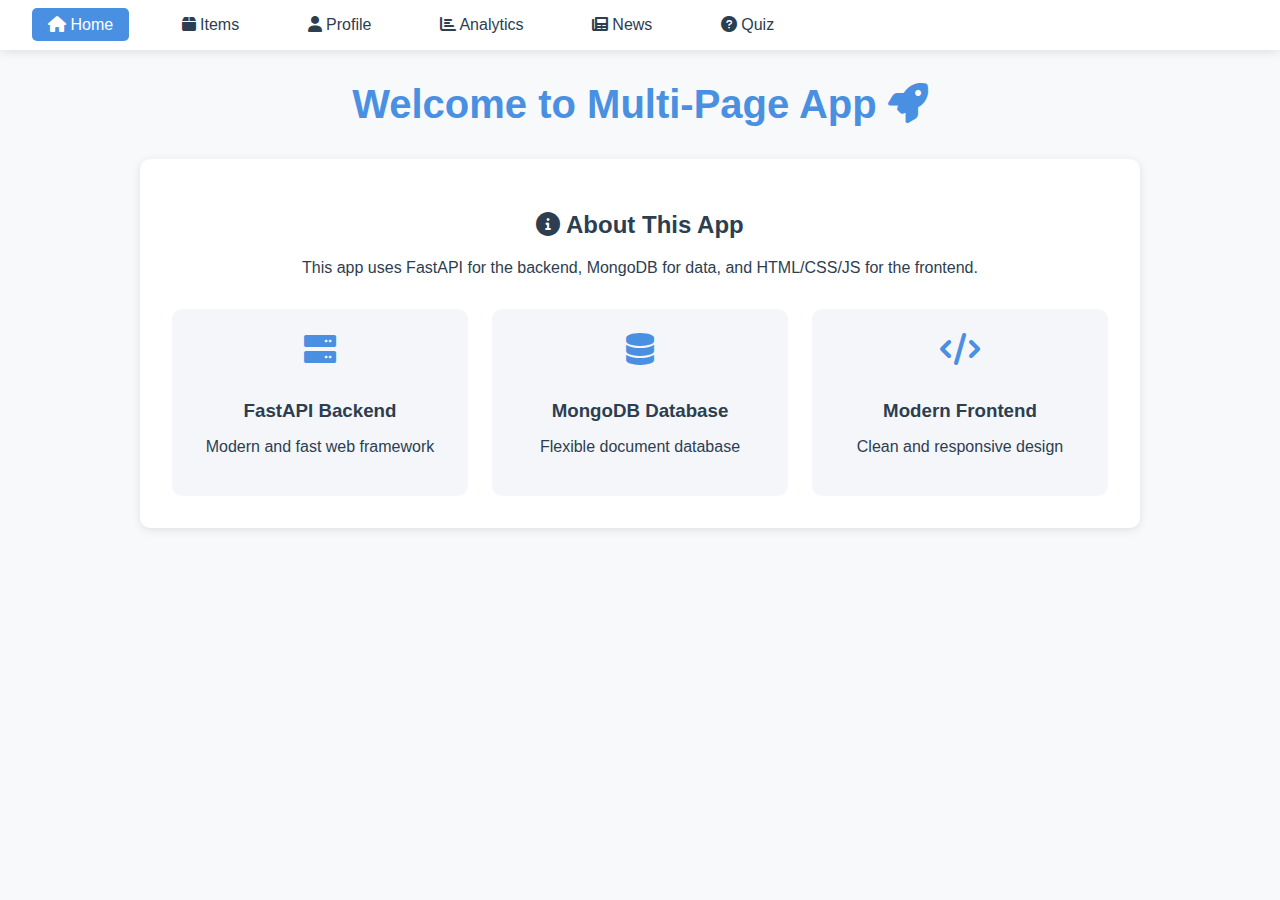
<file: frontend/index.html>
<!DOCTYPE html>
<html lang="en">
<head>
    <meta charset="UTF-8" />
    <title>Home</title>
    <link rel="stylesheet" href="./style.css" />
    <link rel="stylesheet" href="https://cdnjs.cloudflare.com/ajax/libs/font-awesome/6.0.0/css/all.min.css">
</head>
<body>
    <nav class="modern-nav">
        <a href="./index.html" class="active"><i class="fas fa-home"></i> Home</a>
        <a href="./items.html"><i class="fas fa-box"></i> Items</a>
        <a href="./profile.html"><i class="fas fa-user"></i> Profile</a>
        <a href="./analytics.html"><i class="fas fa-chart-bar"></i> Analytics</a>
        <a href="./news.html"><i class="fas fa-newspaper"></i> News</a>
        <a href="./quiz.html"><i class="fas fa-question-circle"></i> Quiz</a>
    </nav>
    
    <main class="container">
        <h1 class="page-title">Welcome to Multi-Page App <i class="fas fa-rocket"></i></h1>
        
        <section class="welcome-section">
            <div class="welcome-card">
                <h2><i class="fas fa-info-circle"></i> About This App</h2>
                <p>This app uses FastAPI for the backend, MongoDB for data, and HTML/CSS/JS for the frontend.</p>
                
                <div class="feature-grid">
                    <div class="feature-card">
                        <i class="fas fa-server"></i>
                        <h3>FastAPI Backend</h3>
                        <p>Modern and fast web framework</p>
                    </div>
                    <div class="feature-card">
                        <i class="fas fa-database"></i>
                        <h3>MongoDB Database</h3>
                        <p>Flexible document database</p>
                    </div>
                    <div class="feature-card">
                        <i class="fas fa-code"></i>
                        <h3>Modern Frontend</h3>
                        <p>Clean and responsive design</p>
                    </div>
                </div>
            </div>
        </section>
    </main>
</body>
</html>
</file>
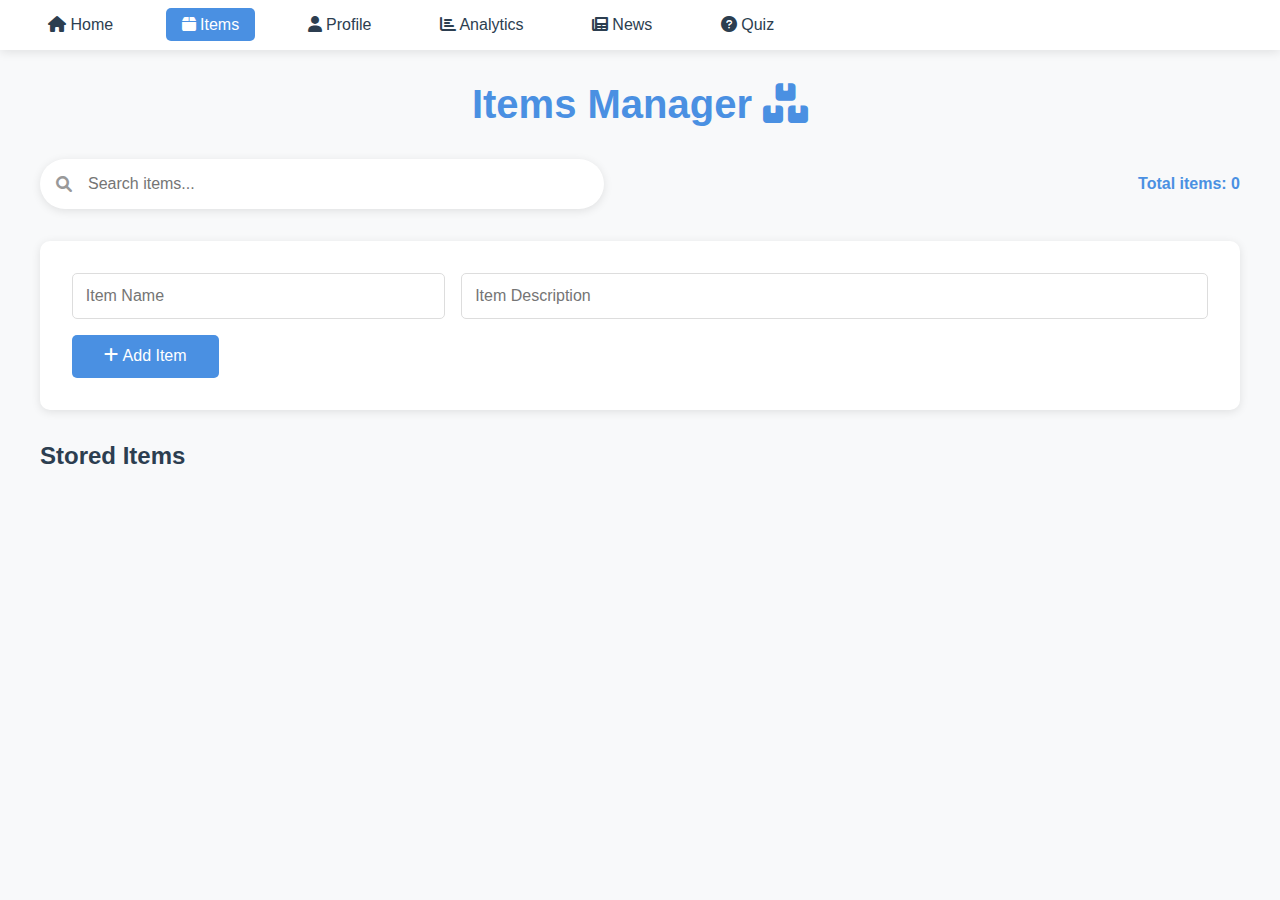
<file: frontend/items.html>
<!DOCTYPE html>
<html lang="en">
<head>
    <meta charset="UTF-8" />
    <title>Items</title>
    <link rel="stylesheet" href="./style.css" />
    <link rel="stylesheet" href="https://cdnjs.cloudflare.com/ajax/libs/font-awesome/6.0.0/css/all.min.css">
</head>
<body>
    <nav class="modern-nav">
        <a href="./index.html"><i class="fas fa-home"></i> Home</a>
        <a href="./items.html" class="active"><i class="fas fa-box"></i> Items</a>
        <a href="./profile.html"><i class="fas fa-user"></i> Profile</a>
        <a href="./analytics.html"><i class="fas fa-chart-bar"></i> Analytics</a>
        <a href="./news.html"><i class="fas fa-newspaper"></i> News</a>
        <a href="./quiz.html"><i class="fas fa-question-circle"></i> Quiz</a>
    </nav>
    
    <main class="container">
        <h1 class="page-title">Items Manager <i class="fas fa-boxes"></i></h1>
        
        <section class="search-section">
            <div class="search-container">
                <div class="search-box">
                    <i class="fas fa-search"></i>
                    <input type="text" id="search" placeholder="Search items...">
                </div>
                <p id="itemCount" class="item-count">Total items: 0</p>
            </div>
        </section>

        <section class="form-section">
            <form id="itemForm" class="add-item-form">
                <div class="form-group">
                    <input type="text" id="name" placeholder="Item Name" required>
                    <input type="text" id="description" placeholder="Item Description" required>
                </div>
                <button type="submit" class="submit-btn">
                    <i class="fas fa-plus"></i> Add Item
                </button>
            </form>
        </section>

        <section class="items-section">
            <h2 class="section-title">Stored Items</h2>
            <div class="items-container">
                <ul id="itemList" class="items-grid"></ul>
            </div>
        </section>
    </main>

    <script src="./scripts/items.js"></script>
</body>
</html>
</file>
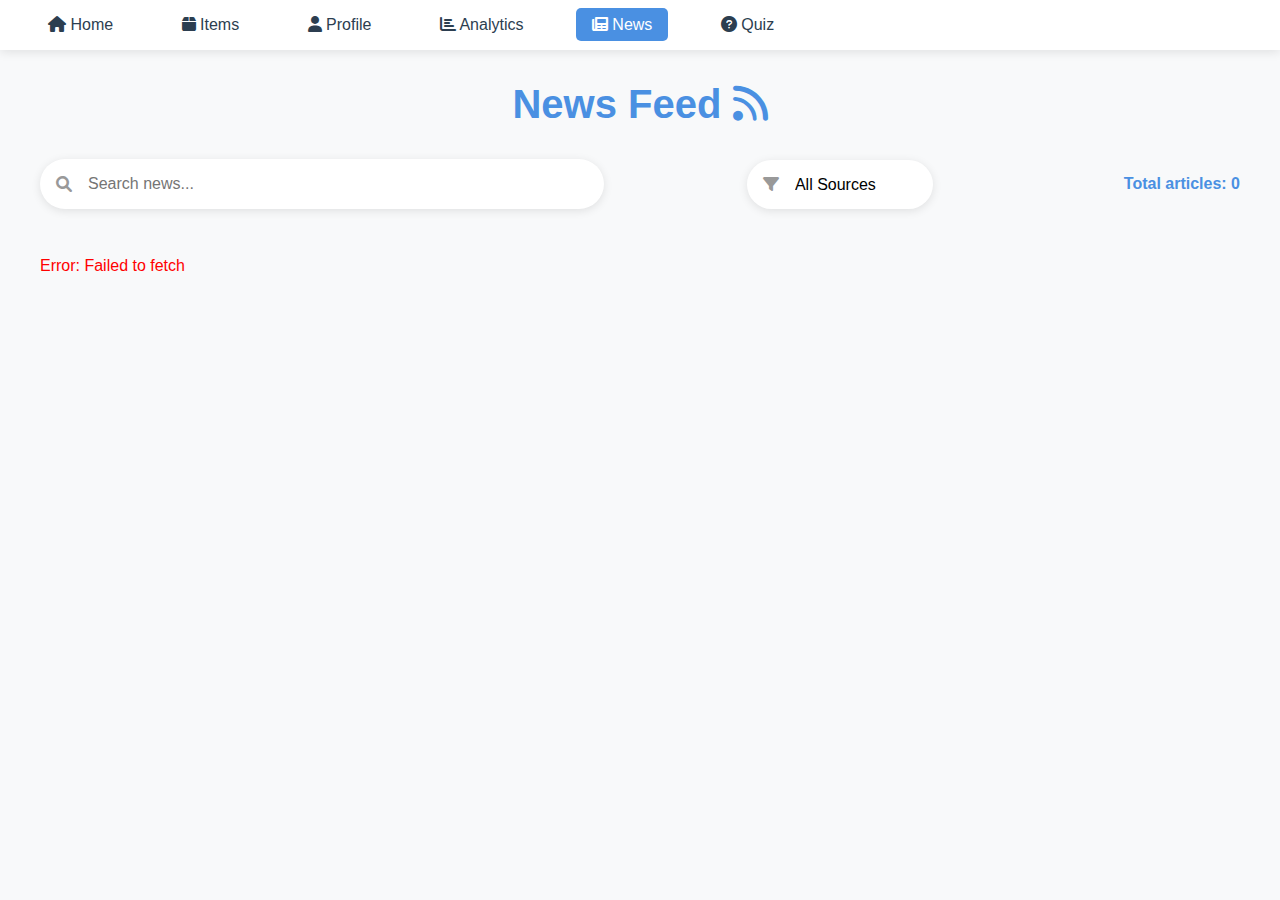
<file: frontend/news.html>
<!DOCTYPE html>
<html lang="en">

<head>
    <meta charset="UTF-8" />
    <title>News Feed</title>
    <link rel="stylesheet" href="style.css" />
    <link rel="stylesheet" href="https://cdnjs.cloudflare.com/ajax/libs/font-awesome/6.0.0/css/all.min.css">
</head>

<body>
    <nav class="modern-nav">
        <a href="index.html"><i class="fas fa-home"></i> Home</a>
        <a href="items.html"><i class="fas fa-box"></i> Items</a>
        <a href="profile.html"><i class="fas fa-user"></i> Profile</a>
        <a href="analytics.html"><i class="fas fa-chart-bar"></i> Analytics</a>
        <a href="news.html" class="active"><i class="fas fa-newspaper"></i> News</a>
        <a href="quiz.html"><i class="fas fa-question-circle"></i> Quiz</a>
    </nav>

    <main class="container">
        <h1 class="page-title">News Feed <i class="fas fa-rss"></i></h1>

        <section class="news-controls">
            <div class="search-container">
                <div class="search-box">
                    <i class="fas fa-search"></i>
                    <input type="text" id="search" placeholder="Search news...">
                </div>
                <div class="source-selector">
                    <i class="fas fa-filter"></i>
                    <select id="source" class="modern-select">
                        <option value="all">All Sources</option>
                        <option value="bbc">BBC</option>
                        <option value="guardian">The Guardian</option>
                    </select>
                </div>
                <p id="articleCount" class="item-count">Total articles: 0</p>
            </div>
        </section>

        <section class="news-section">
            <div id="newsList" class="news-grid"></div>
            <div id="loading" class="loading-spinner">
                <i class="fas fa-spinner fa-spin"></i>
                <span>Loading...</span>
            </div>
        </section>
    </main>

    <script src="scripts/news.js"></script>
</body>

</html>
</file>
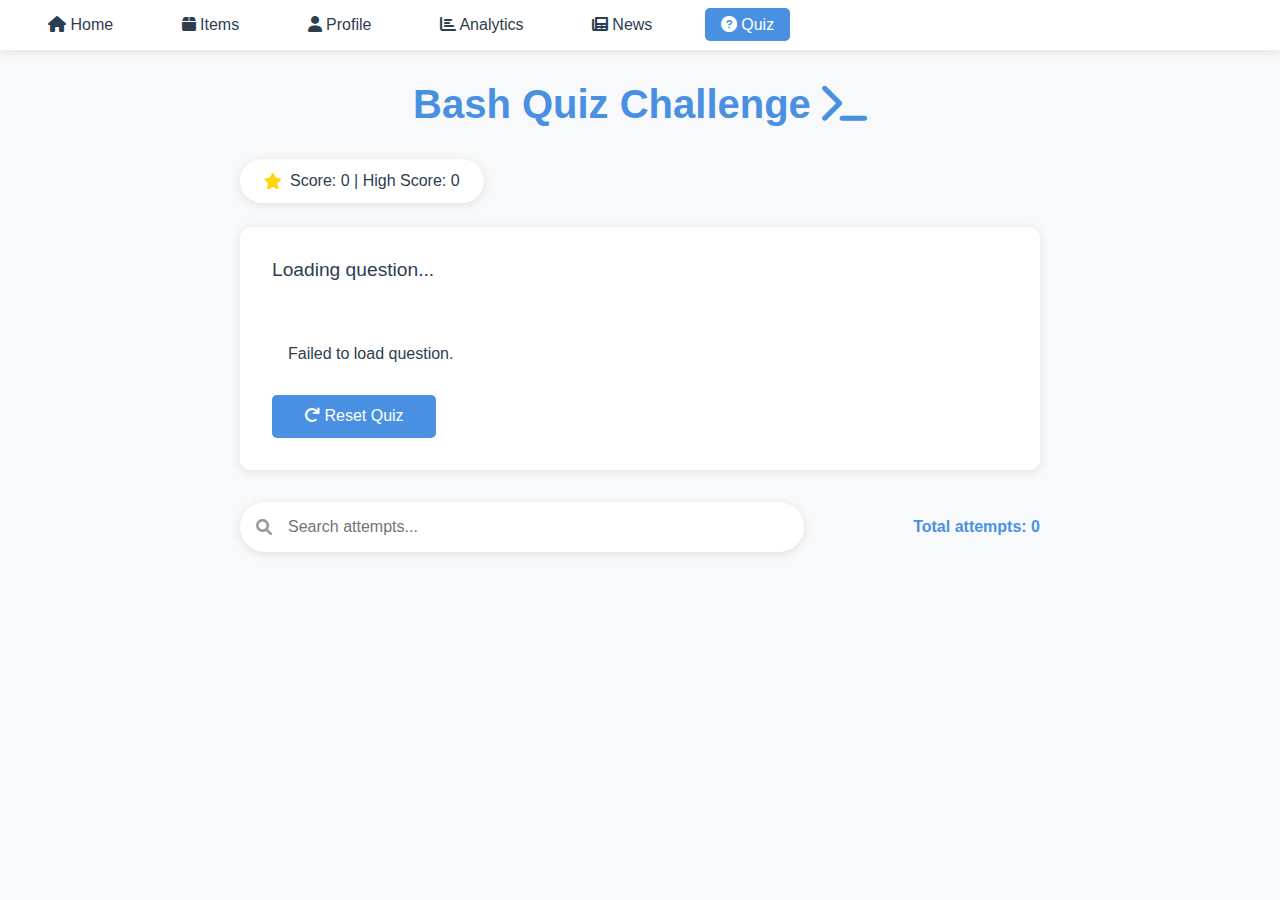
<file: frontend/quiz.html>
<!DOCTYPE html>
<html lang="en">
<head>
    <meta charset="UTF-8" />
    <title>Bash Quiz</title>
    <link rel="stylesheet" href="./style.css" />
    <link rel="stylesheet" href="https://cdnjs.cloudflare.com/ajax/libs/font-awesome/6.0.0/css/all.min.css">
</head>
<body>
    <nav class="modern-nav">
        <a href="./index.html"><i class="fas fa-home"></i> Home</a>
        <a href="./items.html"><i class="fas fa-box"></i> Items</a>
        <a href="./profile.html"><i class="fas fa-user"></i> Profile</a>
        <a href="./analytics.html"><i class="fas fa-chart-bar"></i> Analytics</a>
        <a href="./news.html"><i class="fas fa-newspaper"></i> News</a>
        <a href="./quiz.html" class="active"><i class="fas fa-question-circle"></i> Quiz</a>
    </nav>
    
    <main class="container">
        <h1 class="page-title">Bash Quiz Challenge <i class="fas fa-terminal"></i></h1>
        
        <section class="quiz-section">
            <div class="quiz-header">
                <div class="score-display">
                    <div class="score-item">
                        <i class="fas fa-star"></i>
                        <span id="scoreDisplay">Score: 0 | High Score: 0</span>
                    </div>
                </div>
            </div>

            <div class="quiz-card">
                <div id="question" class="question-text">Loading question...</div>
                <form id="answerForm" class="answer-form"></form>
                <p id="feedback" class="feedback-text"></p>
                <button id="resetBtn" class="submit-btn hidden">
                    <i class="fas fa-redo"></i> Reset Quiz
                </button>
            </div>
        </section>

        <section class="attempts-section">
            <div class="search-container">
                <div class="search-box">
                    <i class="fas fa-search"></i>
                    <input type="text" id="search" placeholder="Search attempts...">
                </div>
                <p id="attemptCount" class="item-count">Total attempts: 0</p>
            </div>
            
            <div id="attemptList" class="attempts-grid"></div>
        </section>
    </main>

    <script src="scripts/quiz.js"></script>
</body>
</html>
</file>
<file: frontend/style.css>
:root {
    --primary-color: #4a90e2;
    --secondary-color: #f5f6fa;
    --text-color: #2c3e50;
    --shadow: 0 2px 10px rgba(0, 0, 0, 0.1);
    --transition: all 0.3s ease;
}

body {
    font-family: 'Segoe UI', Tahoma, Geneva, Verdana, sans-serif;
    margin: 0;
    padding: 0;
    background-color: #f8f9fa;
    color: var(--text-color);
}

.modern-nav {
    background-color: white;
    padding: 1rem 2rem;
    box-shadow: var(--shadow);
    position: sticky;
    top: 0;
    z-index: 1000;
}

.modern-nav a {
    color: var(--text-color);
    text-decoration: none;
    margin-right: 2rem;
    padding: 0.5rem 1rem;
    border-radius: 5px;
    transition: var(--transition);
}

.modern-nav a:hover {
    background-color: var(--secondary-color);
    color: var(--primary-color);
}

.modern-nav a.active {
    background-color: var(--primary-color);
    color: white;
}

.container {
    max-width: 1200px;
    margin: 2rem auto;
    padding: 0 1rem;
    background-color: transparent;
}

.page-title {
    color: var(--primary-color);
    text-align: center;
    margin-bottom: 2rem;
    font-size: 2.5rem;
}

.search-section {
    margin-bottom: 2rem;
}

.search-container {
    display: flex;
    justify-content: space-between;
    align-items: center;
}

.search-box {
    position: relative;
    flex: 1;
    max-width: 500px;
}

.search-box i {
    position: absolute;
    left: 1rem;
    top: 50%;
    transform: translateY(-50%);
    color: #999;
}

.search-box input {
    width: 100%;
    padding: 1rem 1rem 1rem 3rem;
    border: none;
    border-radius: 50px;
    box-shadow: var(--shadow);
    font-size: 1rem;
}

.item-count {
    font-weight: 600;
    color: var(--primary-color);
}

.add-item-form {
    background-color: white;
    padding: 2rem;
    border-radius: 10px;
    box-shadow: var(--shadow);
    margin-bottom: 2rem;
}

.form-group {
    display: grid;
    grid-template-columns: 1fr 2fr;
    gap: 1rem;
    margin-bottom: 1rem;
}

.form-group input {
    padding: 0.8rem;
    border: 1px solid #ddd;
    border-radius: 5px;
    font-size: 1rem;
}

.submit-btn {
    background-color: var(--primary-color);
    color: white;
    border: none;
    padding: 0.8rem 2rem;
    border-radius: 5px;
    cursor: pointer;
    transition: var(--transition);
    font-size: 1rem;
}

.submit-btn:hover {
    background-color: #357abd;
    transform: translateY(-2px);
}

.section-title {
    color: var(--text-color);
    margin-bottom: 1.5rem;
}

.items-grid {
    display: grid;
    grid-template-columns: repeat(auto-fill, minmax(300px, 1fr));
    gap: 1.5rem;
    padding: 0;
    list-style: none;
}

.item-card {
    background-color: white;
    border-radius: 10px;
    padding: 1.5rem;
    box-shadow: var(--shadow);
    transition: var(--transition);
    position: relative;
}

.item-card:hover {
    transform: translateY(-5px);
}

.item-content h3 {
    color: var(--primary-color);
    margin: 0 0 0.5rem 0;
}

.item-content p {
    color: #666;
    margin: 0;
    line-height: 1.5;
}

.delete-btn {
    position: absolute;
    top: 1rem;
    right: 1rem;
    background-color: #ff4757;
    color: white;
    border: none;
    padding: 0.5rem 1rem;
    border-radius: 5px;
    cursor: pointer;
    transition: var(--transition);
}

.delete-btn:hover {
    background-color: #ff6b81;
}

@media (max-width: 768px) {
    .form-group {
        grid-template-columns: 1fr;
    }
    
    .modern-nav {
        padding: 1rem;
    }
    
    .modern-nav a {
        margin-right: 1rem;
        padding: 0.3rem 0.7rem;
    }
}

/* Analytics Styles */
.analytics-grid {
    display: grid;
    grid-template-columns: repeat(auto-fit, minmax(300px, 1fr));
    gap: 1.5rem;
    margin-bottom: 2rem;
}

.analytics-card {
    background-color: white;
    border-radius: 10px;
    padding: 1.5rem;
    box-shadow: var(--shadow);
}

.stat-group {
    display: grid;
    gap: 1rem;
    margin-top: 1rem;
}

.stat-item {
    display: flex;
    justify-content: space-between;
    align-items: center;
    padding: 0.8rem;
    background-color: var(--secondary-color);
    border-radius: 5px;
}

.stat-value {
    font-weight: 600;
    color: var(--primary-color);
}

.chart-container {
    margin-top: 1rem;
    text-align: center;
}

.analytics-chart {
    max-width: 100%;
    height: auto;
    border-radius: 10px;
}

/* News Styles */
.news-controls {
    margin-bottom: 2rem;
}

.source-selector {
    position: relative;
    margin-left: 1rem;
}

.modern-select {
    appearance: none;
    padding: 1rem 2.5rem 1rem 3rem;
    border: none;
    border-radius: 50px;
    box-shadow: var(--shadow);
    font-size: 1rem;
    cursor: pointer;
    background-color: white;
}

.source-selector i {
    position: absolute;
    left: 1rem;
    top: 50%;
    transform: translateY(-50%);
    color: #999;
}

.news-grid {
    display: grid;
    grid-template-columns: repeat(auto-fill, minmax(300px, 1fr));
    gap: 1.5rem;
}

.news-card {
    background-color: white;
    border-radius: 10px;
    overflow: hidden;
    box-shadow: var(--shadow);
    transition: var(--transition);
}

.news-card:hover {
    transform: translateY(-5px);
}

.news-image {
    width: 100%;
    height: 200px;
    object-fit: cover;
}

.news-content {
    padding: 1.5rem;
}

.news-date {
    color: #666;
    font-size: 0.9rem;
    margin-bottom: 0.5rem;
}

.loading-spinner {
    display: flex;
    align-items: center;
    justify-content: center;
    padding: 2rem;
    color: var(--primary-color);
    font-size: 1.2rem;
}

.loading-spinner i {
    margin-right: 0.5rem;
}

/* Quiz Styles */
.quiz-section {
    max-width: 800px;
    margin: 0 auto 2rem;
}

.quiz-header {
    display: flex;
    justify-content: space-between;
    align-items: center;
    margin-bottom: 1.5rem;
}

.score-display {
    display: flex;
    gap: 1rem;
}

.score-item {
    display: flex;
    align-items: center;
    gap: 0.5rem;
    padding: 0.8rem 1.5rem;
    background-color: white;
    border-radius: 50px;
    box-shadow: var(--shadow);
}

.score-item i {
    color: #ffd700;
}

.quiz-card {
    background-color: white;
    border-radius: 10px;
    padding: 2rem;
    box-shadow: var(--shadow);
}

.question-text {
    font-size: 1.2rem;
    margin-bottom: 1.5rem;
    color: var(--text-color);
}

.answer-form {
    display: grid;
    gap: 1rem;
    margin-bottom: 1.5rem;
}

.quiz-option {
    padding: 1rem;
    border: 2px solid var(--secondary-color);
    border-radius: 5px;
    cursor: pointer;
    transition: var(--transition);
}

.quiz-option:hover {
    background-color: var(--secondary-color);
}

.quiz-option.selected {
    border-color: var(--primary-color);
    background-color: var(--secondary-color);
}

.feedback-text {
    margin: 1rem 0;
    padding: 1rem;
    border-radius: 5px;
    font-weight: 500;
}

.feedback-text.correct {
    background-color: #d4edda;
    color: #155724;
}

.feedback-text.incorrect {
    background-color: #f8d7da;
    color: #721c24;
}

.attempts-section {
    max-width: 800px;
    margin: 0 auto;
}

.attempts-grid {
    display: grid;
    gap: 1rem;
    margin-top: 1.5rem;
}

.attempt-card {
    background-color: white;
    border-radius: 10px;
    padding: 1.5rem;
    box-shadow: var(--shadow);
    display: flex;
    justify-content: space-between;
    align-items: center;
}

.attempt-info {
    display: flex;
    gap: 1rem;
    align-items: center;
}

.attempt-result {
    font-weight: 500;
}

.attempt-result.correct {
    color: #28a745;
}

.attempt-result.incorrect {
    color: #dc3545;
}

/* Welcome Section Styles */
.welcome-section {
    max-width: 1000px;
    margin: 0 auto;
}

.welcome-card {
    background-color: white;
    border-radius: 10px;
    padding: 2rem;
    box-shadow: var(--shadow);
    text-align: center;
}

.feature-grid {
    display: grid;
    grid-template-columns: repeat(auto-fit, minmax(250px, 1fr));
    gap: 1.5rem;
    margin-top: 2rem;
}

.feature-card {
    padding: 1.5rem;
    background-color: var(--secondary-color);
    border-radius: 10px;
    transition: var(--transition);
}

.feature-card:hover {
    transform: translateY(-5px);
}

.feature-card i {
    font-size: 2rem;
    color: var(--primary-color);
    margin-bottom: 1rem;
}

.feature-card h3 {
    color: var(--text-color);
    margin-bottom: 0.5rem;
}

/* Additional Responsive Styles */
@media (max-width: 768px) {
    .analytics-grid,
    .news-grid,
    .feature-grid {
        grid-template-columns: 1fr;
    }
    
    .search-container {
        flex-direction: column;
        gap: 1rem;
    }
    
    .source-selector {
        margin-left: 0;
        width: 100%;
    }
    
    .modern-select {
        width: 100%;
    }
    
    .quiz-header {
        flex-direction: column;
        gap: 1rem;
    }
}
</file>
